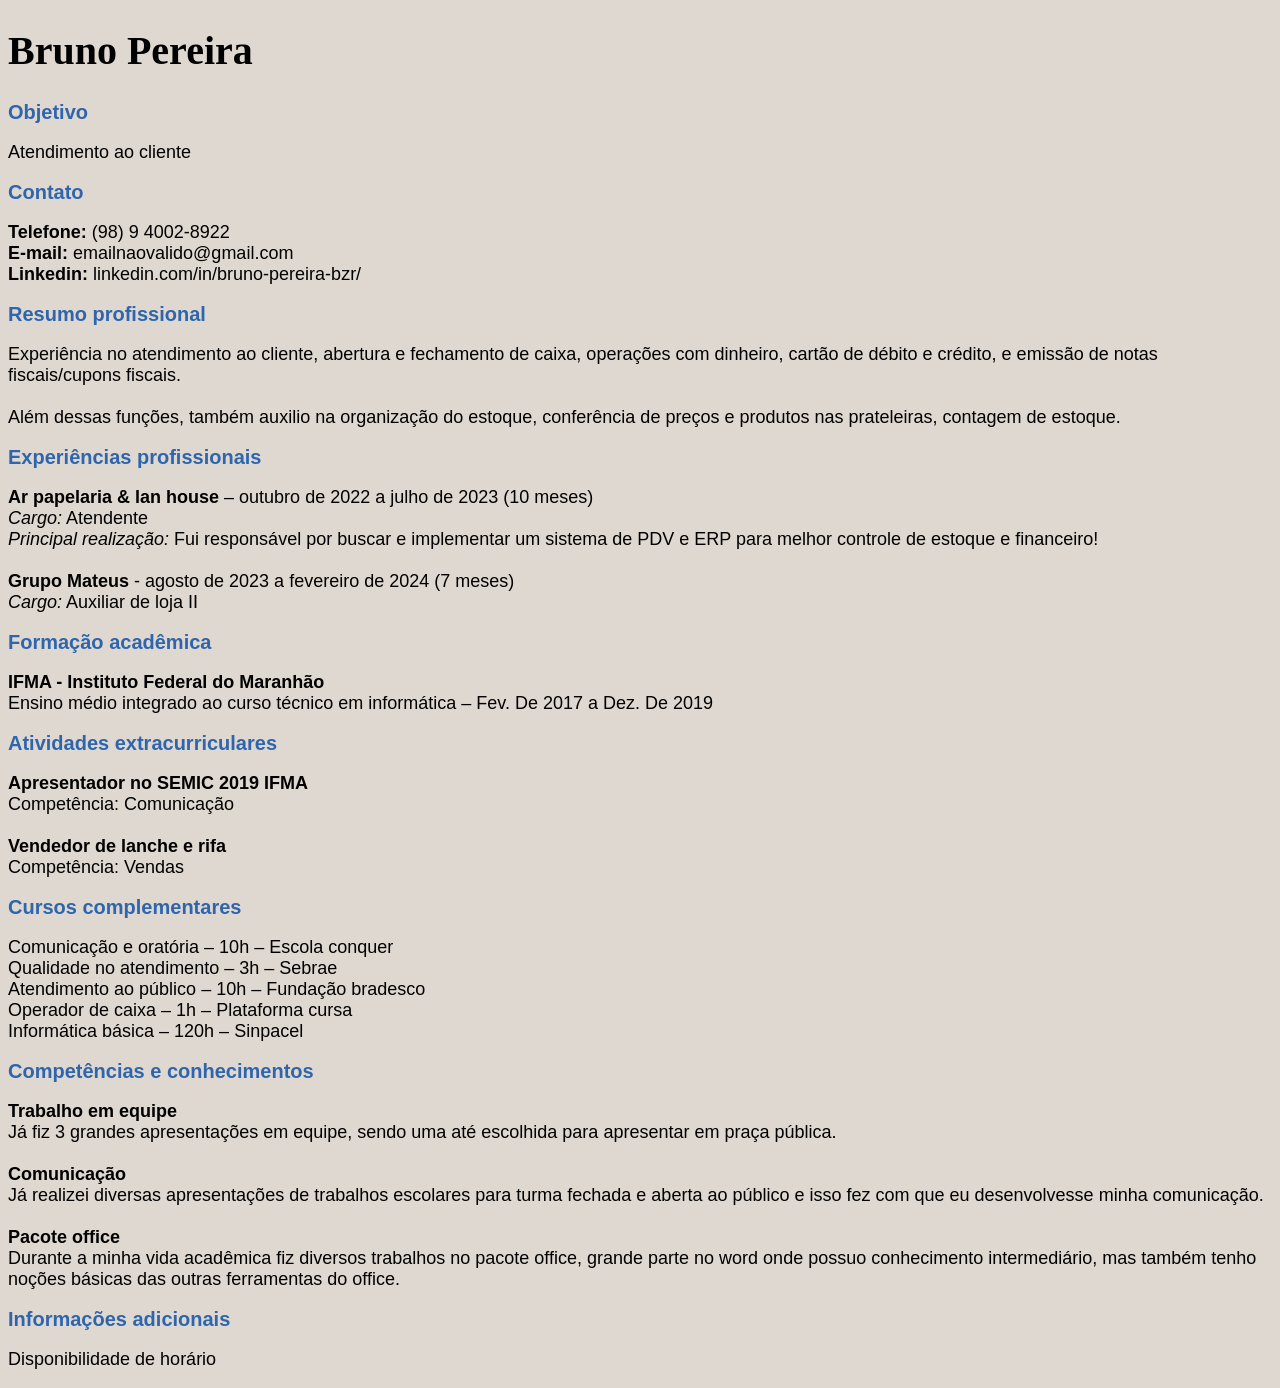
<file: index.html>
<!DOCTYPE html>
<html lang="pt-br">
    
    <head>
        <meta charset="UTF-8">
        <meta name="viewport" content="width=device-width, initial-scale=1.0">
        <link rel="stylesheet" type="text/css" href="style.css" media="screen" />
        <title>Bruno Pereira</title>
    </head>

    <body>
        <h1>Bruno Pereira</h1>

        <h2>Objetivo</h2>
            <p>Atendimento ao cliente</p>
        <h2>Contato</h2>
            <p>
                <strong>Telefone:</strong> (98) 9 4002-8922 <br>
                <strong>E-mail:</strong> emailnaovalido@gmail.com <br>
                <strong>Linkedin:</strong> linkedin.com/in/bruno-pereira-bzr/
            </p>
        <h2>Resumo profissional</h2>
            <p>
                Experiência no atendimento ao cliente, abertura e fechamento de caixa, operações com dinheiro, cartão de débito e crédito, e emissão de notas fiscais/cupons fiscais. <br> <br>
                Além dessas funções, também auxilio na organização do estoque, conferência de preços e produtos nas prateleiras, contagem de estoque.
            </p>
        <h2>Experiências profissionais</h2>
            <p>
                <strong>Ar papelaria & lan house</strong> – outubro de 2022 a julho de 2023 (10 meses) <br>
                    <em>Cargo:</em> Atendente <br>
                    <em>Principal realização:</em> Fui responsável por buscar e implementar um sistema de PDV e ERP para melhor controle de estoque e financeiro! <br> <br>
                <strong>Grupo Mateus</strong> - agosto de 2023 a fevereiro de 2024 (7 meses) <br>
                    <em>Cargo:</em> Auxiliar de loja II
            </p>
        <h2>Formação acadêmica</h2>
            <p>
                <strong>IFMA - Instituto Federal do Maranhão</strong><br>
                Ensino médio integrado ao curso técnico em informática – Fev. De 2017 a Dez. De 2019 
                
            </p>
        <h2>Atividades extracurriculares </h2>
            <p>
                <strong>Apresentador no SEMIC 2019 IFMA</strong><br>
                Competência: Comunicação <br><br>
                <strong>Vendedor de lanche e rifa</strong><br>
                Competência: Vendas
            </p>
        <h2>Cursos complementares</h2>
            <p>
                Comunicação e oratória – 10h – Escola conquer <br>
                Qualidade no atendimento – 3h – Sebrae <br>
                Atendimento ao público – 10h – Fundação bradesco <br>
                Operador de caixa – 1h – Plataforma cursa <br>
                Informática básica – 120h – Sinpacel
            </p>
        <h2>Competências e conhecimentos</h2>
            <p>
                <strong>Trabalho em equipe</strong><br>
                Já fiz 3 grandes apresentações em equipe, sendo uma até escolhida para apresentar
                em praça pública. <br><br>
                <strong>Comunicação</strong><br>
                Já realizei diversas apresentações de trabalhos escolares para turma fechada e aberta
                ao público e isso fez com que eu desenvolvesse minha comunicação. <br><br>
                <strong>Pacote office</strong> <br>
                Durante a minha vida acadêmica fiz diversos trabalhos no pacote office, grande parte
                no word onde possuo conhecimento intermediário, mas também tenho noções básicas
                das outras ferramentas do office.
            </p>
        <h2>Informações adicionais</h2>
            <p>
                Disponibilidade de horário <br>
            </p>
    </body>
</html>
</file>
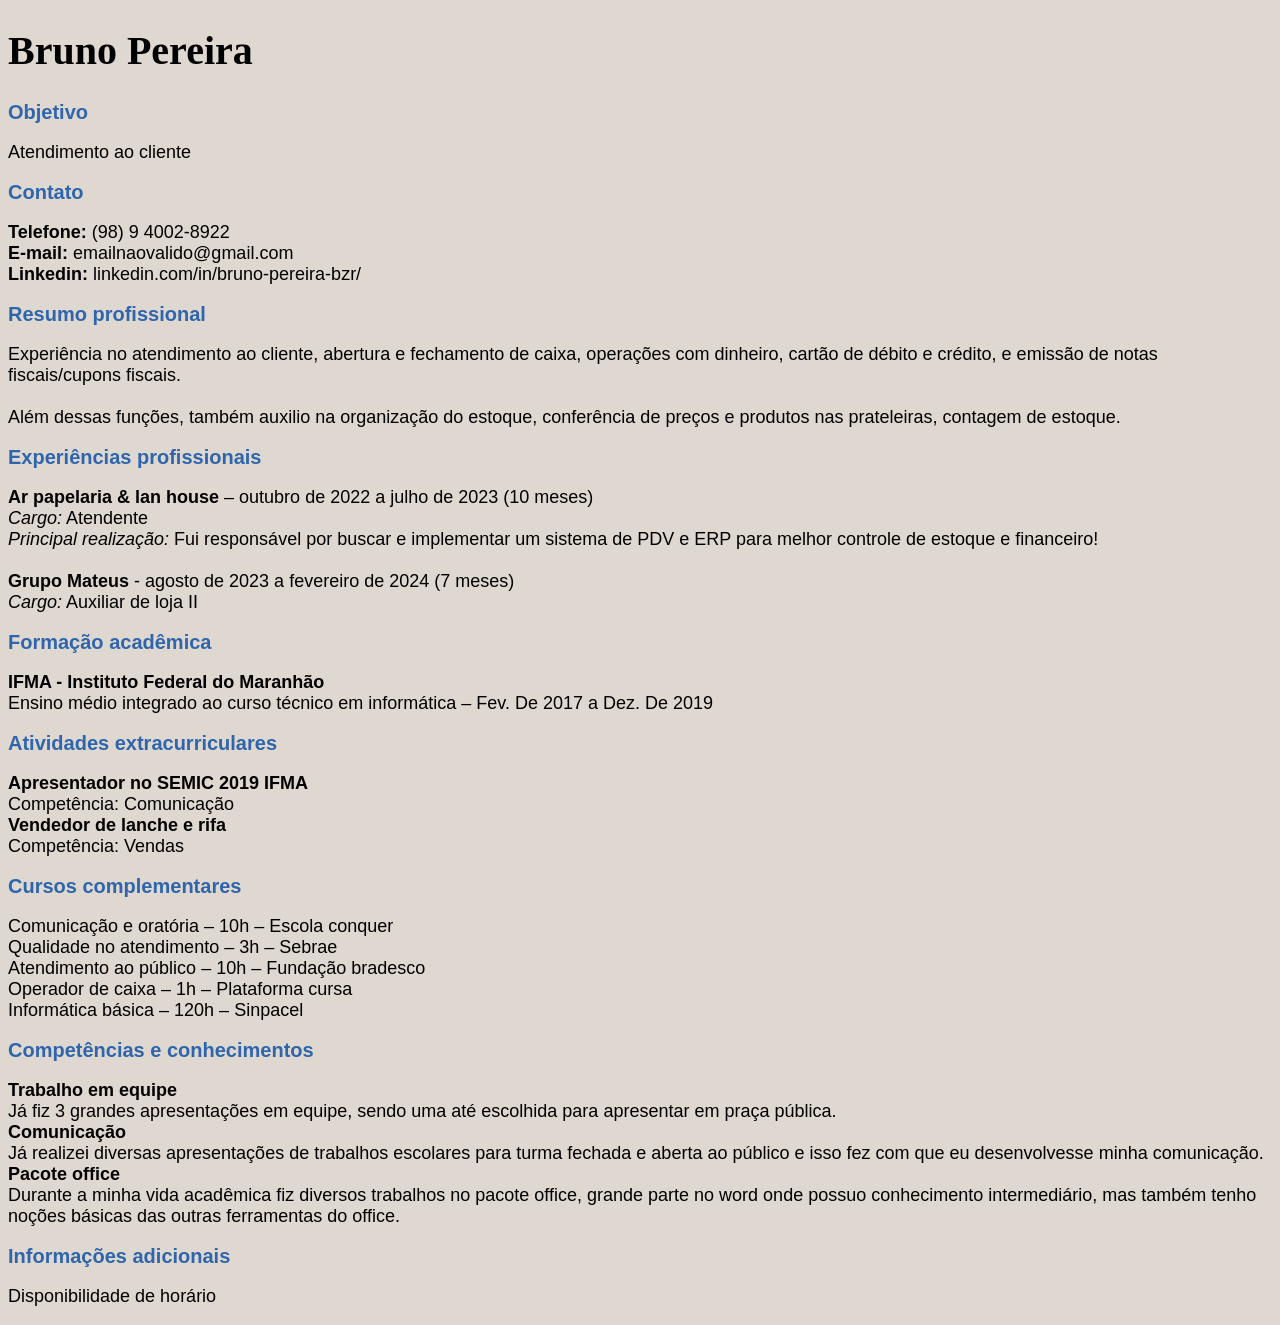
<file: curriculo.html>
<!DOCTYPE html>
<html lang="pt-br">
    
    <head>
        <meta charset="UTF-8">
        <meta name="viewport" content="width=device-width, initial-scale=1.0">
        <link rel="stylesheet" type="text/css" href="style.css" media="screen" />
        <title>Bruno Pereira</title>
    </head>

    <body>
        <h1>Bruno Pereira</h1>

        <h2>Objetivo</h2>
            <p>Atendimento ao cliente</p>
        <h2>Contato</h2>
            <p>
                <strong>Telefone:</strong> (98) 9 4002-8922 <br>
                <strong>E-mail:</strong> emailnaovalido@gmail.com <br>
                <strong>Linkedin:</strong> linkedin.com/in/bruno-pereira-bzr/
            </p>
        <h2>Resumo profissional</h2>
            <p>
                Experiência no atendimento ao cliente, abertura e fechamento de caixa, operações com dinheiro, cartão de débito e crédito, e emissão de notas fiscais/cupons fiscais. <br> <br>
                Além dessas funções, também auxilio na organização do estoque, conferência de preços e produtos nas prateleiras, contagem de estoque.
            </p>
        <h2>Experiências profissionais</h2>
            <p>
                <strong>Ar papelaria & lan house</strong> – outubro de 2022 a julho de 2023 (10 meses) <br>
                    <em>Cargo:</em> Atendente <br>
                    <em>Principal realização:</em> Fui responsável por buscar e implementar um sistema de PDV e ERP para melhor controle de estoque e financeiro! <br> <br>
                <strong>Grupo Mateus</strong> - agosto de 2023 a fevereiro de 2024 (7 meses) <br>
                    <em>Cargo:</em> Auxiliar de loja II
            </p>
        <h2>Formação acadêmica</h2>
            <p>
                <strong>IFMA - Instituto Federal do Maranhão</strong><br>
                Ensino médio integrado ao curso técnico em informática – Fev. De 2017 a Dez. De 2019 
                
            </p>
        <h2>Atividades extracurriculares </h2>
            <p>
                <strong>Apresentador no SEMIC 2019 IFMA</strong><br>
                Competência: Comunicação <br>
                <strong>Vendedor de lanche e rifa</strong><br>
                Competência: Vendas
            </p>
        <h2>Cursos complementares</h2>
            <p>
                Comunicação e oratória – 10h – Escola conquer <br>
                Qualidade no atendimento – 3h – Sebrae <br>
                Atendimento ao público – 10h – Fundação bradesco <br>
                Operador de caixa – 1h – Plataforma cursa <br>
                Informática básica – 120h – Sinpacel
            </p>
        <h2>Competências e conhecimentos</h2>
            <p>
                <strong>Trabalho em equipe</strong><br>
                Já fiz 3 grandes apresentações em equipe, sendo uma até escolhida para apresentar
                em praça pública. <br>
                <strong>Comunicação</strong><br>
                Já realizei diversas apresentações de trabalhos escolares para turma fechada e aberta
                ao público e isso fez com que eu desenvolvesse minha comunicação. <br>
                <strong>Pacote office</strong> <br>
                Durante a minha vida acadêmica fiz diversos trabalhos no pacote office, grande parte
                no word onde possuo conhecimento intermediário, mas também tenho noções básicas
                das outras ferramentas do office.
            </p>
        <h2>Informações adicionais</h2>
            <p>
                Disponibilidade de horário <br>
            </p>
    </body>
</html>
</file>
<file: style.css>
body {
    background-color: rgb(223, 216, 208);
}
h1 {
    font-size: 40px;
}
h2 {
    font-family: Arial, Helvetica, sans-serif;
    font-size: 20px;
    color: rgb(46, 101, 173);
}
p {
    font-family: Arial, Helvetica, sans-serif;
    font-size: 18px;
}
</file>
